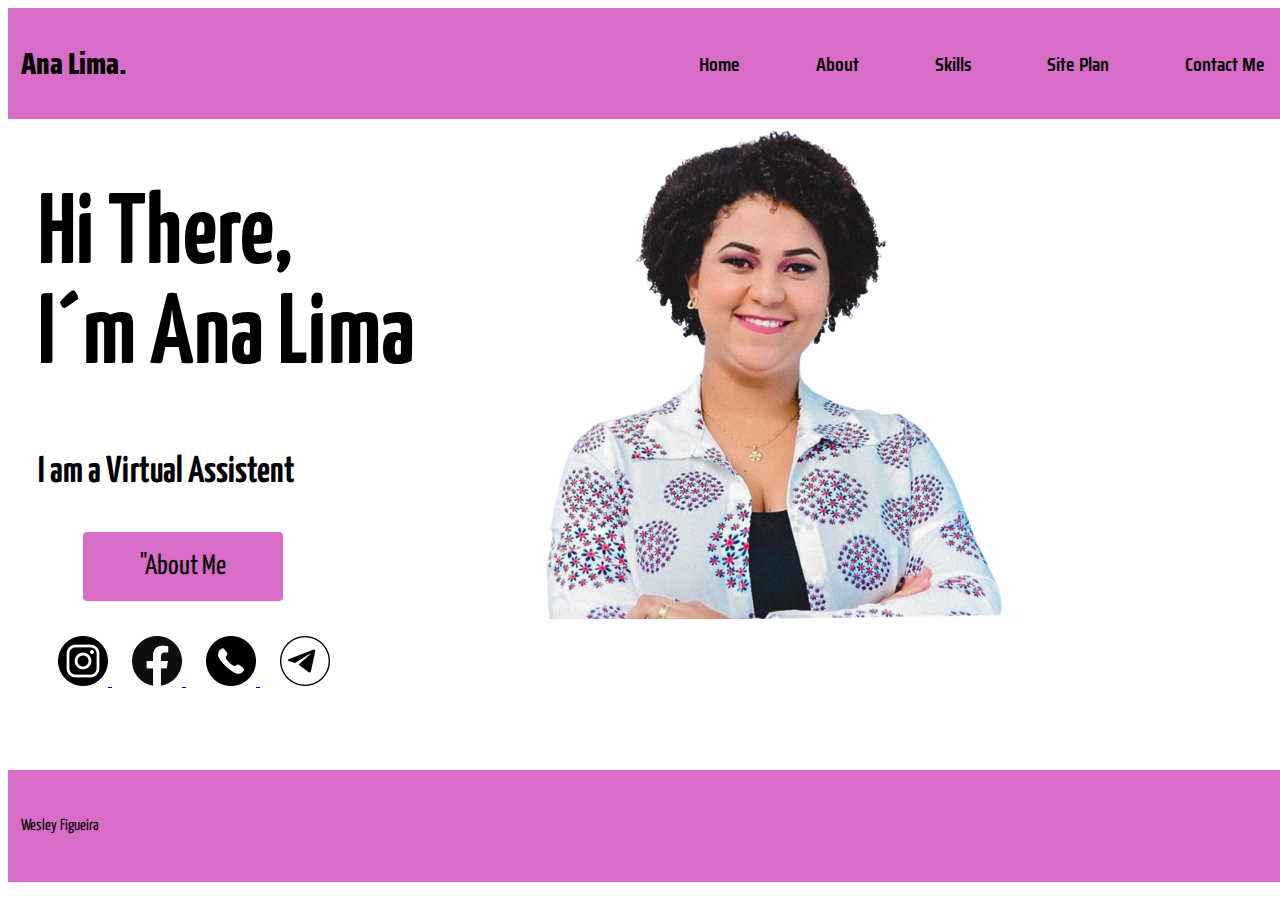
<file: index.html>
<!DOCTYPE html>
<html lang="en">
<head>
    <meta charset="UTF-8">
    <meta name="viewport" content="width=device-width, initial-scale=1.0">
    <title>Main Page</title>
    <link rel="stylesheet" href="styles/style.css">
</head>
<body>
    <header>
        <a class="Namet">Ana Lima.</a>
        <nav class="navbar" >
            <a href="index.html" >Home</a>
            <a href="about_me.html" >About</a>
            <a href="#" >Skills</a>
            <a href="site-plan.html" >Site Plan</a>
            <a href="contactMe.html" >Contact Me</a>
        </nav>
        
    </header>

    <main>
        
        <section class="mainSection">
            <div class="title" >
                <h1 class="hithere"> Hi There, <br> I´m Ana Lima</h1>
                <h3 class="virtual" >I am  a Virtual Assistent</h3>
            </div>

            <div class="button1">
                <button class="button"><span>"About Me</button>
            </div>

            <div class="contacts">
                <a href="https://www.instagram.com/analimasaantos/" target="_blank">
                    <img src="imagens/insta logo.png" alt="Insta logo">
                </a>
                <a href="https://www.facebook.com/avirtuaal" target="_blank">
                    <img src="imagens/face logo.png" alt="Logo face">
                </a>
                <a href="https://api.whatsapp.com/send?phone=5581987940841&text=Oi,%20gostaria%20de%20saber%20sobre%20suporte%20online%20para%20meu%20neg%C3%B3cio." target="_blank">
                    <img src="imagens/whats logo (2).png" alt="logo whats">
                </a>
                <a href="" target="_blank">
                    <img src="imagens/telegram logo.png" alt="logo telegram">
                </a>
                
            </div>

            <div class="mainImage" >
                <img src="imagens/1658971554578-removebg-preview.png">
            </div>
        </section>

    </main>
    <footer>
        <div>
            <p>Wesley Figueira</p>
        </div>
        

    </footer>
</body>
</html>
</file>
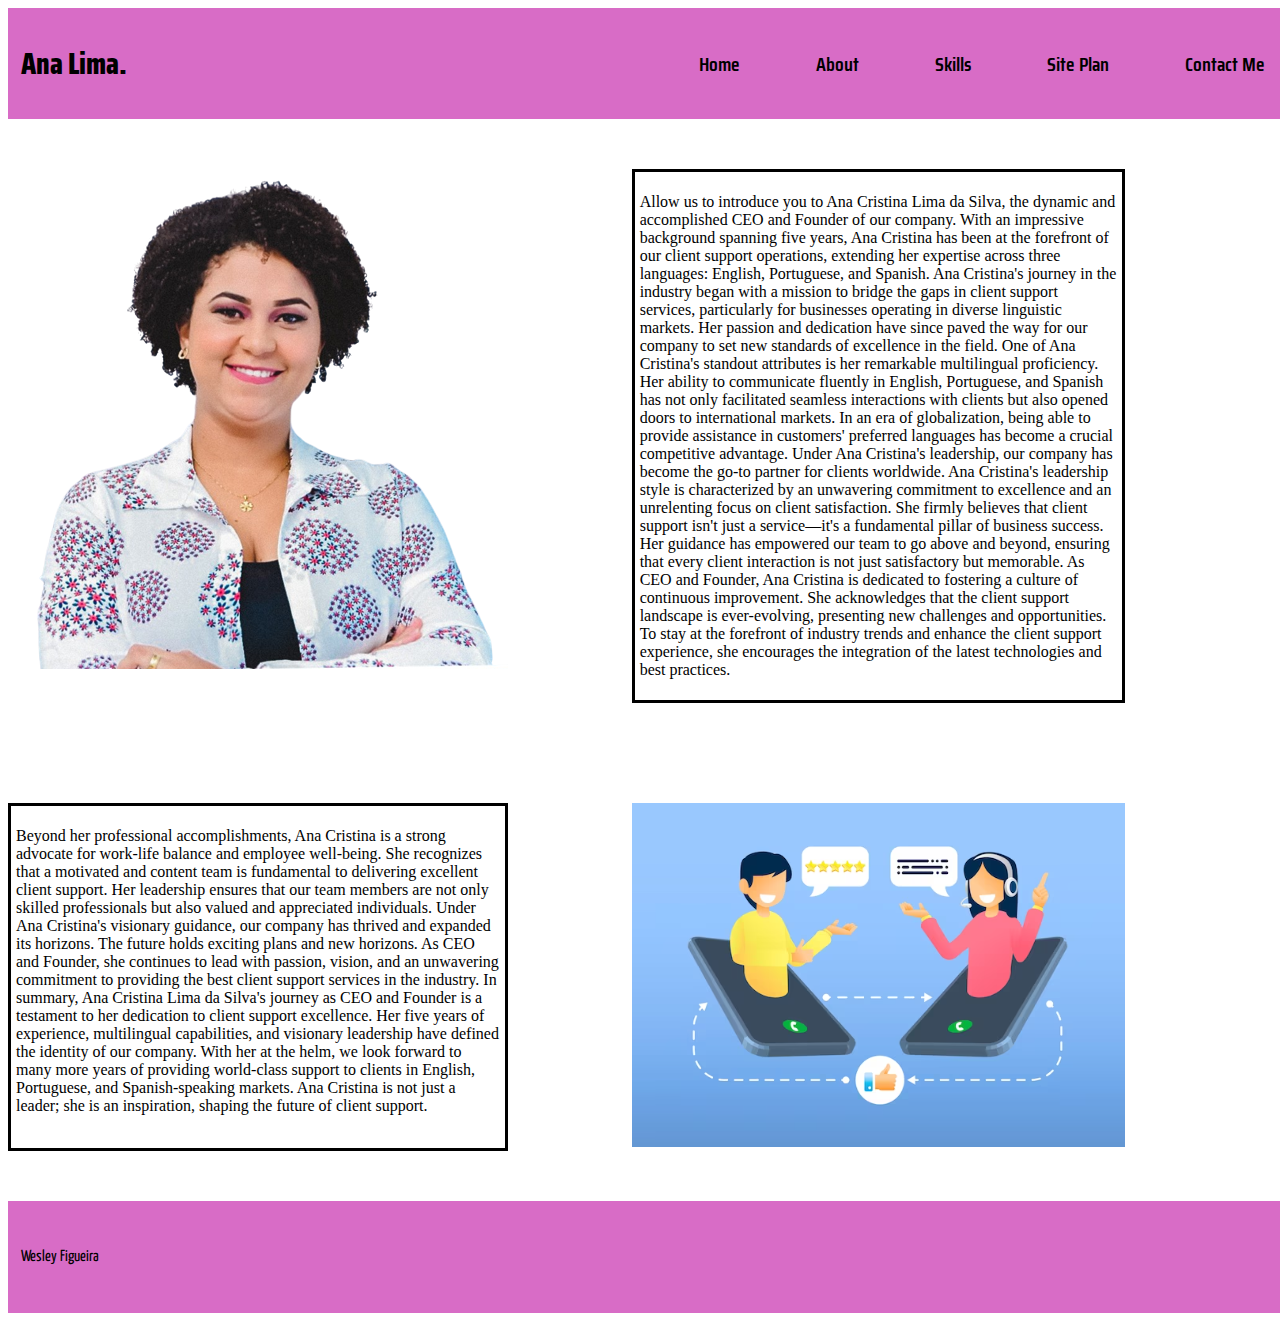
<file: about_me.html>
<!DOCTYPE html>
<html lang="en">
<head>
    <meta charset="UTF-8">
    <meta name="viewport" content="width=device-width, initial-scale=1.0">
    <title>About page</title>
    <link rel="stylesheet" href="styles/style.css">
</head>
<body>
    <header>
        <a class="Namet">Ana Lima.</a>
        <nav class="navbar" >
            <a href="index.html" >Home</a>
            <a href="about_me.html" >About</a>
            <a href="#" >Skills</a>
            <a href="site-plan.html" >Site Plan</a>
            <a href="contactMe.html" >Contact Me</a>
        </nav>
        
    </header>

    <main>
        <div class="aboutMePage">
            <div class="imgAbtM1">
                <img  src="imagens/1658971554578-removebg-preview.png">
            </div>
            <div class="text1">
                <p>Allow us to introduce you to Ana Cristina Lima da Silva, the dynamic and accomplished CEO and Founder of our company. With an impressive background spanning five years, Ana Cristina has been at the forefront of our client support operations, extending her expertise across three languages: English, Portuguese, and Spanish. Ana Cristina's journey in the industry began with a mission to bridge the gaps in client support services, particularly for businesses operating in diverse linguistic markets. Her passion and dedication have since paved the way for our company to set new standards of excellence in the field. One of Ana Cristina's standout attributes is her remarkable multilingual proficiency. Her ability to communicate fluently in English, Portuguese, and Spanish has not only facilitated seamless interactions with clients but also opened doors to international markets. In an era of globalization, being able to provide assistance in customers' preferred languages has become a crucial competitive advantage. Under Ana Cristina's leadership, our company has become the go-to partner for clients worldwide. Ana Cristina's leadership style is characterized by an unwavering commitment to excellence and an unrelenting focus on client satisfaction. She firmly believes that client support isn't just a service—it's a fundamental pillar of business success. Her guidance has empowered our team to go above and beyond, ensuring that every client interaction is not just satisfactory but memorable. As CEO and Founder, Ana Cristina is dedicated to fostering a culture of continuous improvement. She acknowledges that the client support landscape is ever-evolving, presenting new challenges and opportunities. To stay at the forefront of industry trends and enhance the client support experience, she encourages the integration of the latest technologies and best practices.</p>
            </div>
            <div class="imgAbtM2">
                <img  src="imagens/2cells.png">
            </div>
            <div class="text2">
                <p>Beyond her professional accomplishments, Ana Cristina is a strong advocate for work-life balance and employee well-being. She recognizes that a motivated and content team is fundamental to delivering excellent client support. Her leadership ensures that our team members are not only skilled professionals but also valued and appreciated individuals. Under Ana Cristina's visionary guidance, our company has thrived and expanded its horizons. The future holds exciting plans and new horizons. As CEO and Founder, she continues to lead with passion, vision, and an unwavering commitment to providing the best client support services in the industry. In summary, Ana Cristina Lima da Silva's journey as CEO and Founder is a testament to her dedication to client support excellence. Her five years of experience, multilingual capabilities, and visionary leadership have defined the identity of our company. With her at the helm, we look forward to many more years of providing world-class support to clients in English, Portuguese, and Spanish-speaking markets. Ana Cristina is not just a leader; she is an inspiration, shaping the future of client support.</p>
            </div>

        </div>
        
      

    </main>
    <footer>
        <div>
            <p>Wesley Figueira</p>
        </div>
        

    </footer>
</body>
</html>
</file>
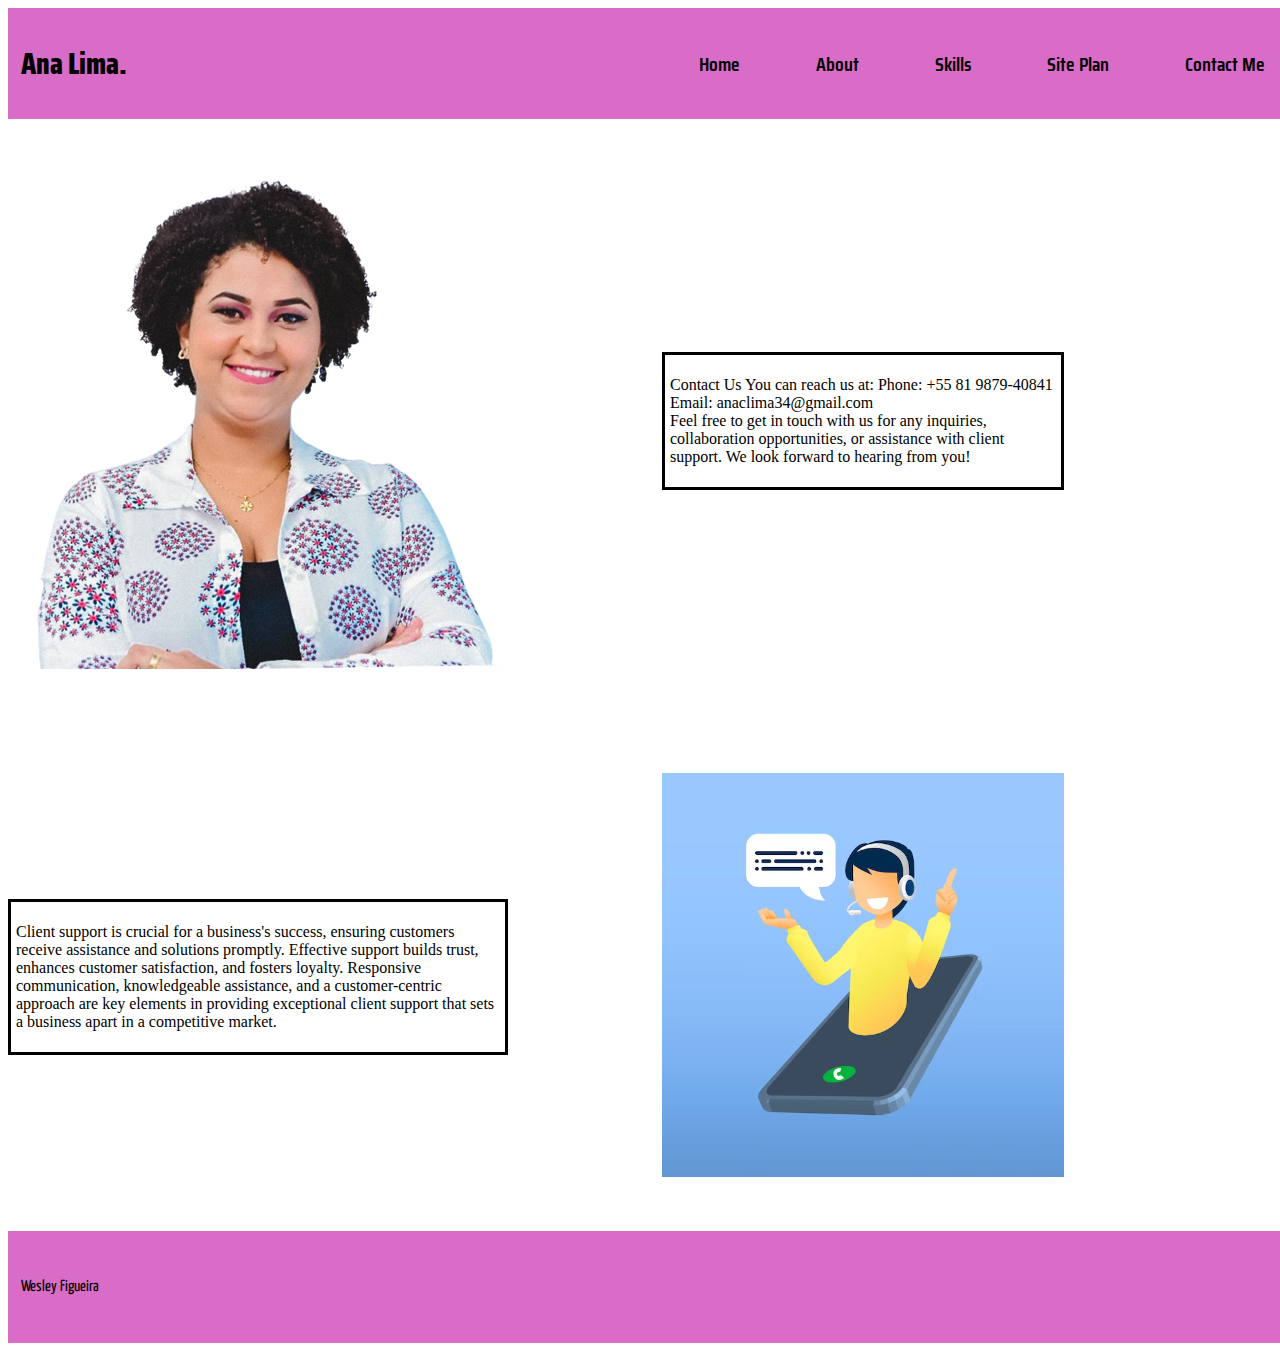
<file: contactMe.html>
<!DOCTYPE html>
<html lang="en">
<head>
    <meta charset="UTF-8">
    <meta name="viewport" content="width=device-width, initial-scale=1.0">
    <title>Contact Me</title>
    <link rel="stylesheet" href="styles/style.css">
</head>
<body>
    <header>
        <a class="Namet">Ana Lima.</a>
        <nav class="navbar" >
            <a href="index.html" >Home</a>
            <a href="about_me.html" >About</a>
            <a href="#" >Skills</a>
            <a href="site-plan.html" >Site Plan</a>
            <a href="contactMe.html" >Contact Me</a>
        </nav>
    </header>

    <main>
        <div class="content">
            <div class="contImg" >
                <img src="imagens/1658971554578-removebg-preview.png">
            </div>
            <div class="textOne">
                <p>Contact Us
                    You can reach us at: Phone: +55 81 9879-40841<br>
                    Email: anaclima34@gmail.com<br>
                    Feel free to get in touch with us for any inquiries, collaboration opportunities, or assistance with client support. We look forward to hearing from you!</p>
            </div>
            <div class="cellImag">
                <img src="imagens/onecell.png">
            </div>
            <div class="textwo">
                <p>Client support is crucial for a business's success, ensuring customers receive assistance and solutions promptly. Effective support builds trust, enhances customer satisfaction, and fosters loyalty. Responsive communication, knowledgeable assistance, and a customer-centric approach are key elements in providing exceptional client support that sets a business apart in a competitive market.</p>
            </div>

        </div>
        
      

    </main>
    <footer>
        <div>
            <p>Wesley Figueira</p>
        </div>
        

    </footer>
</body>
</html>
</file>
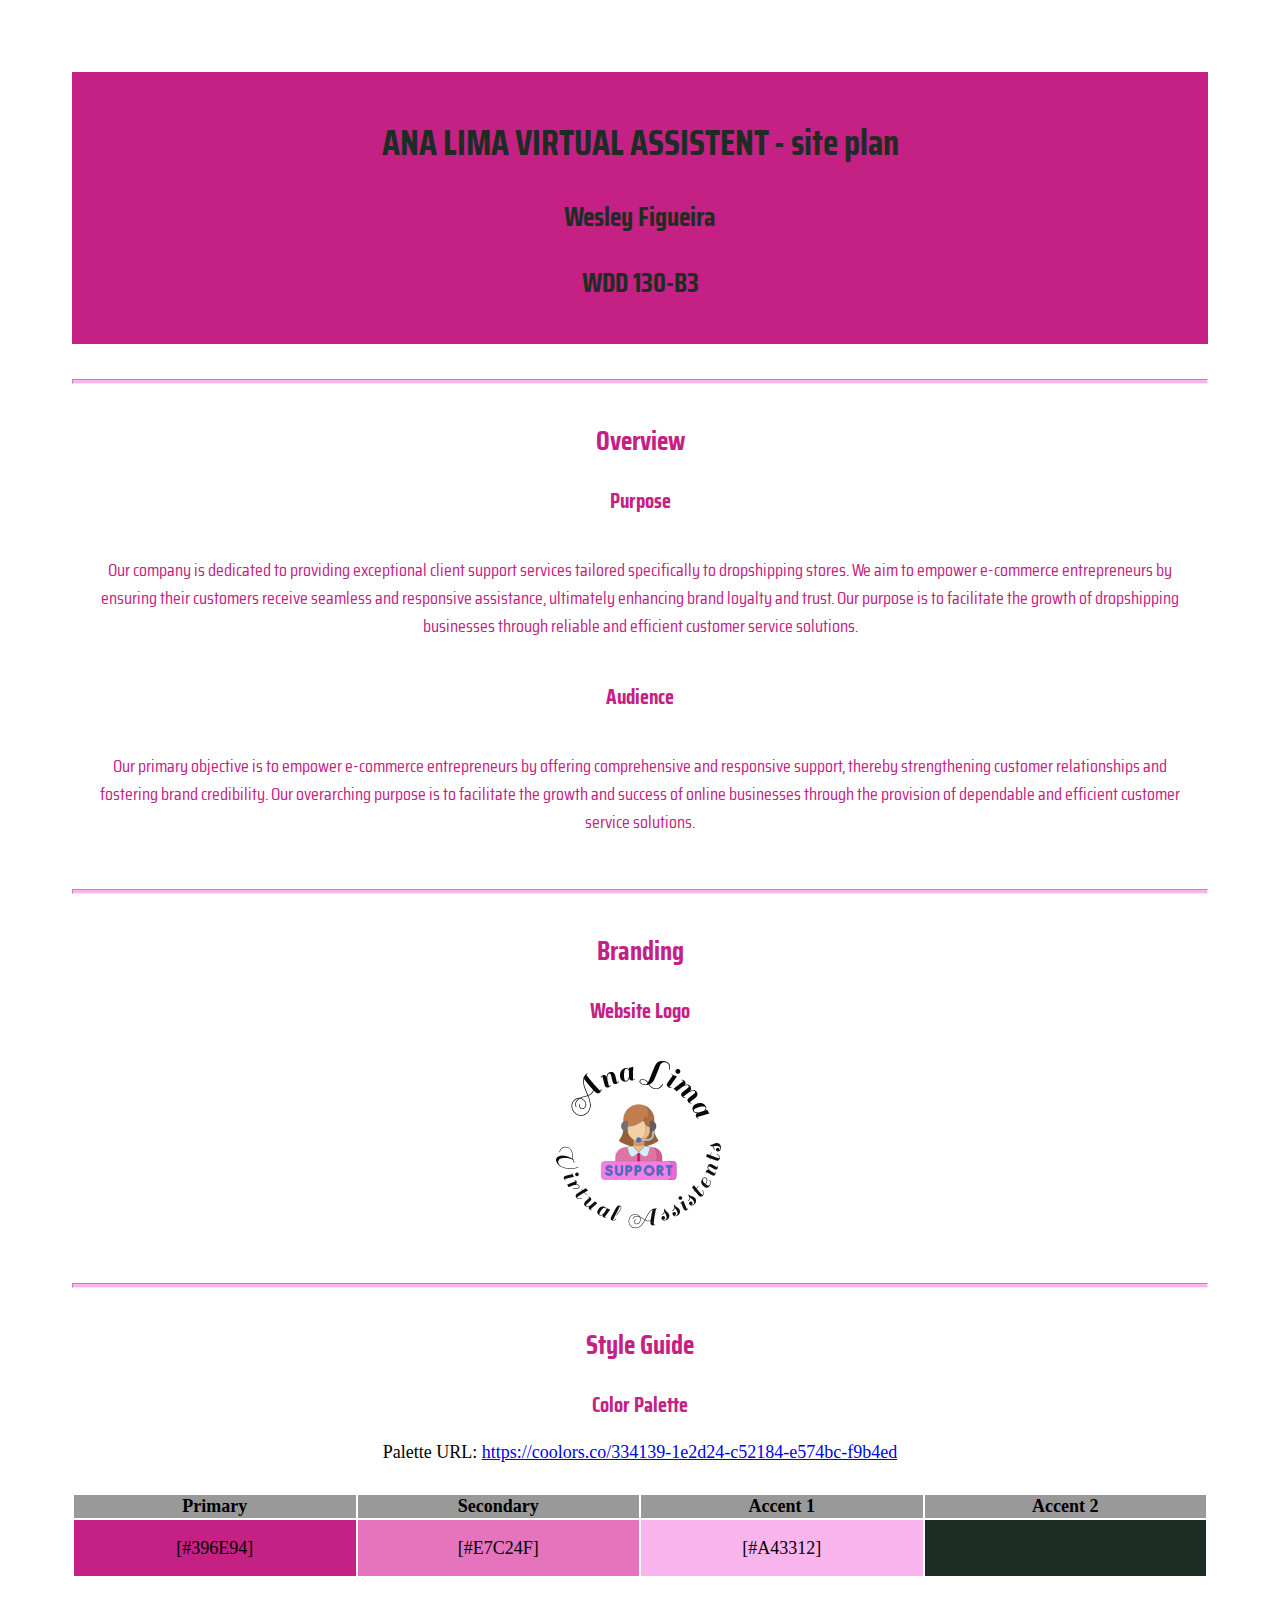
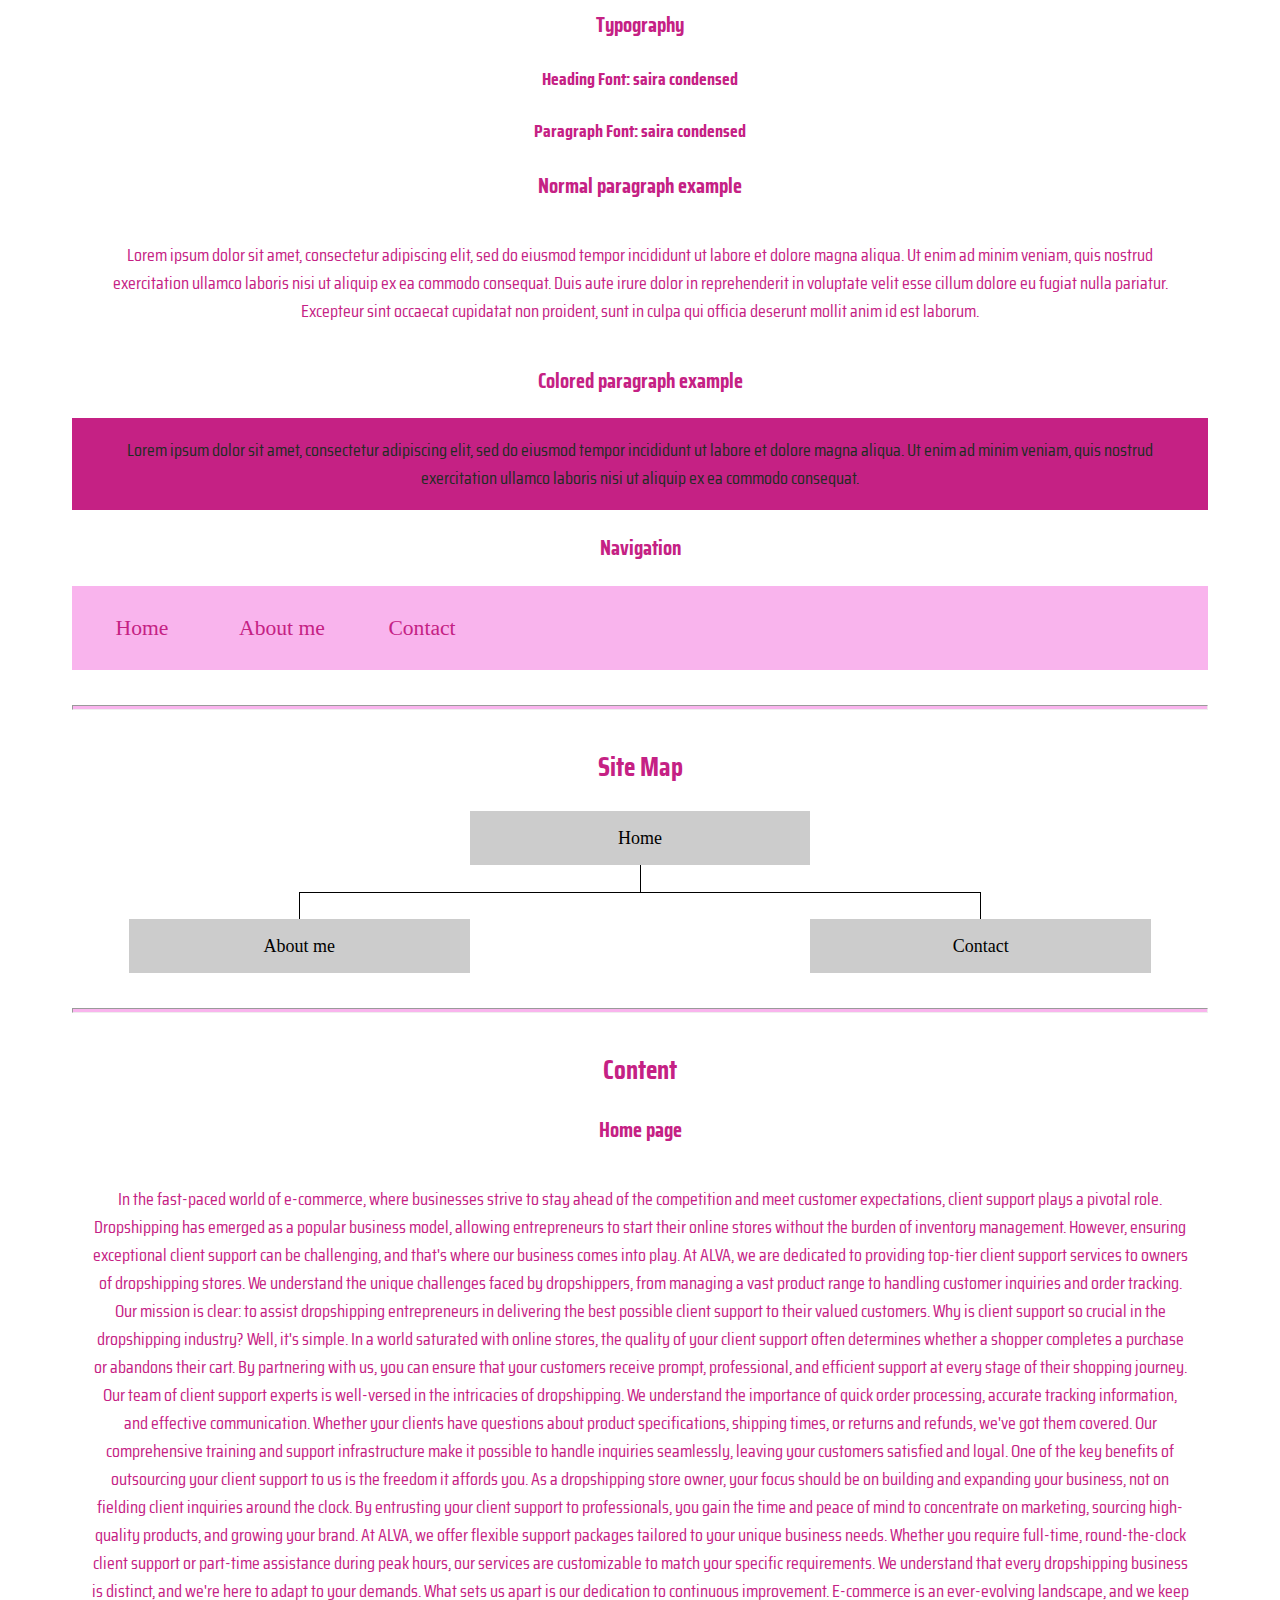
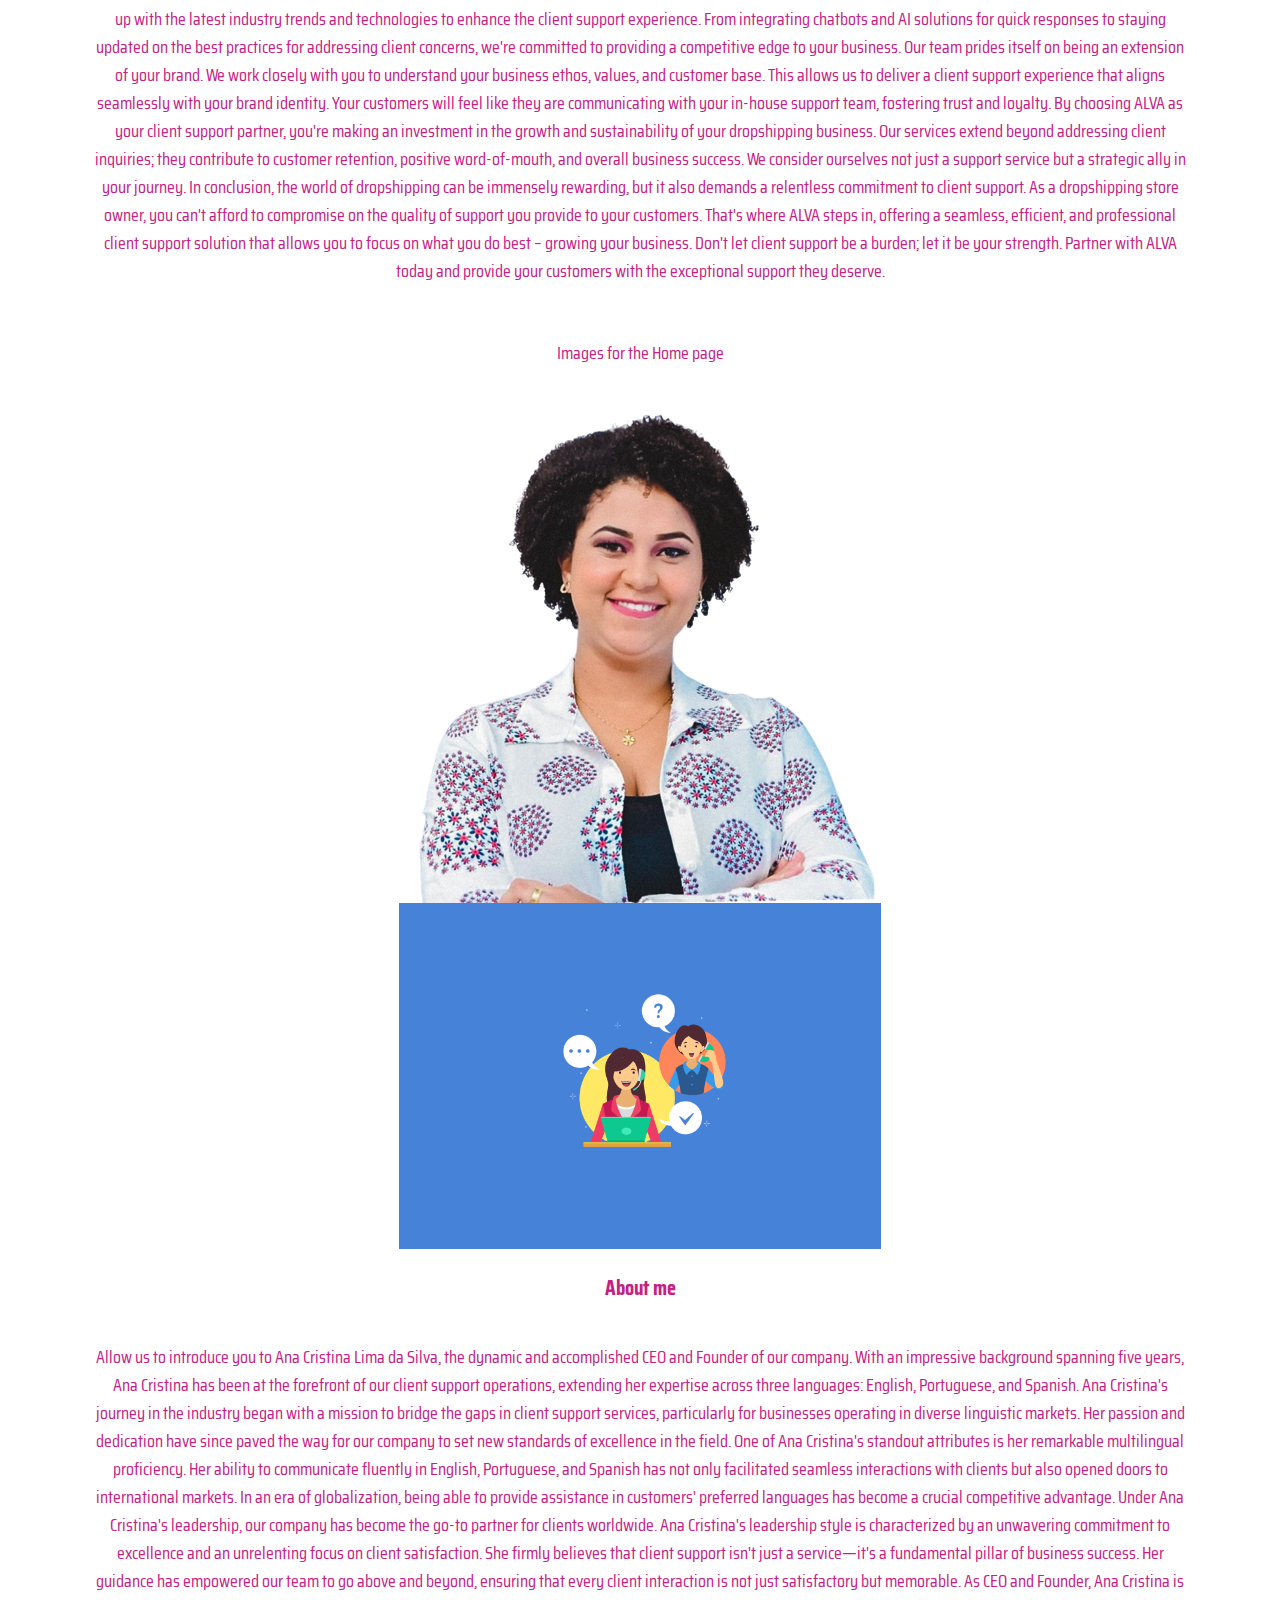
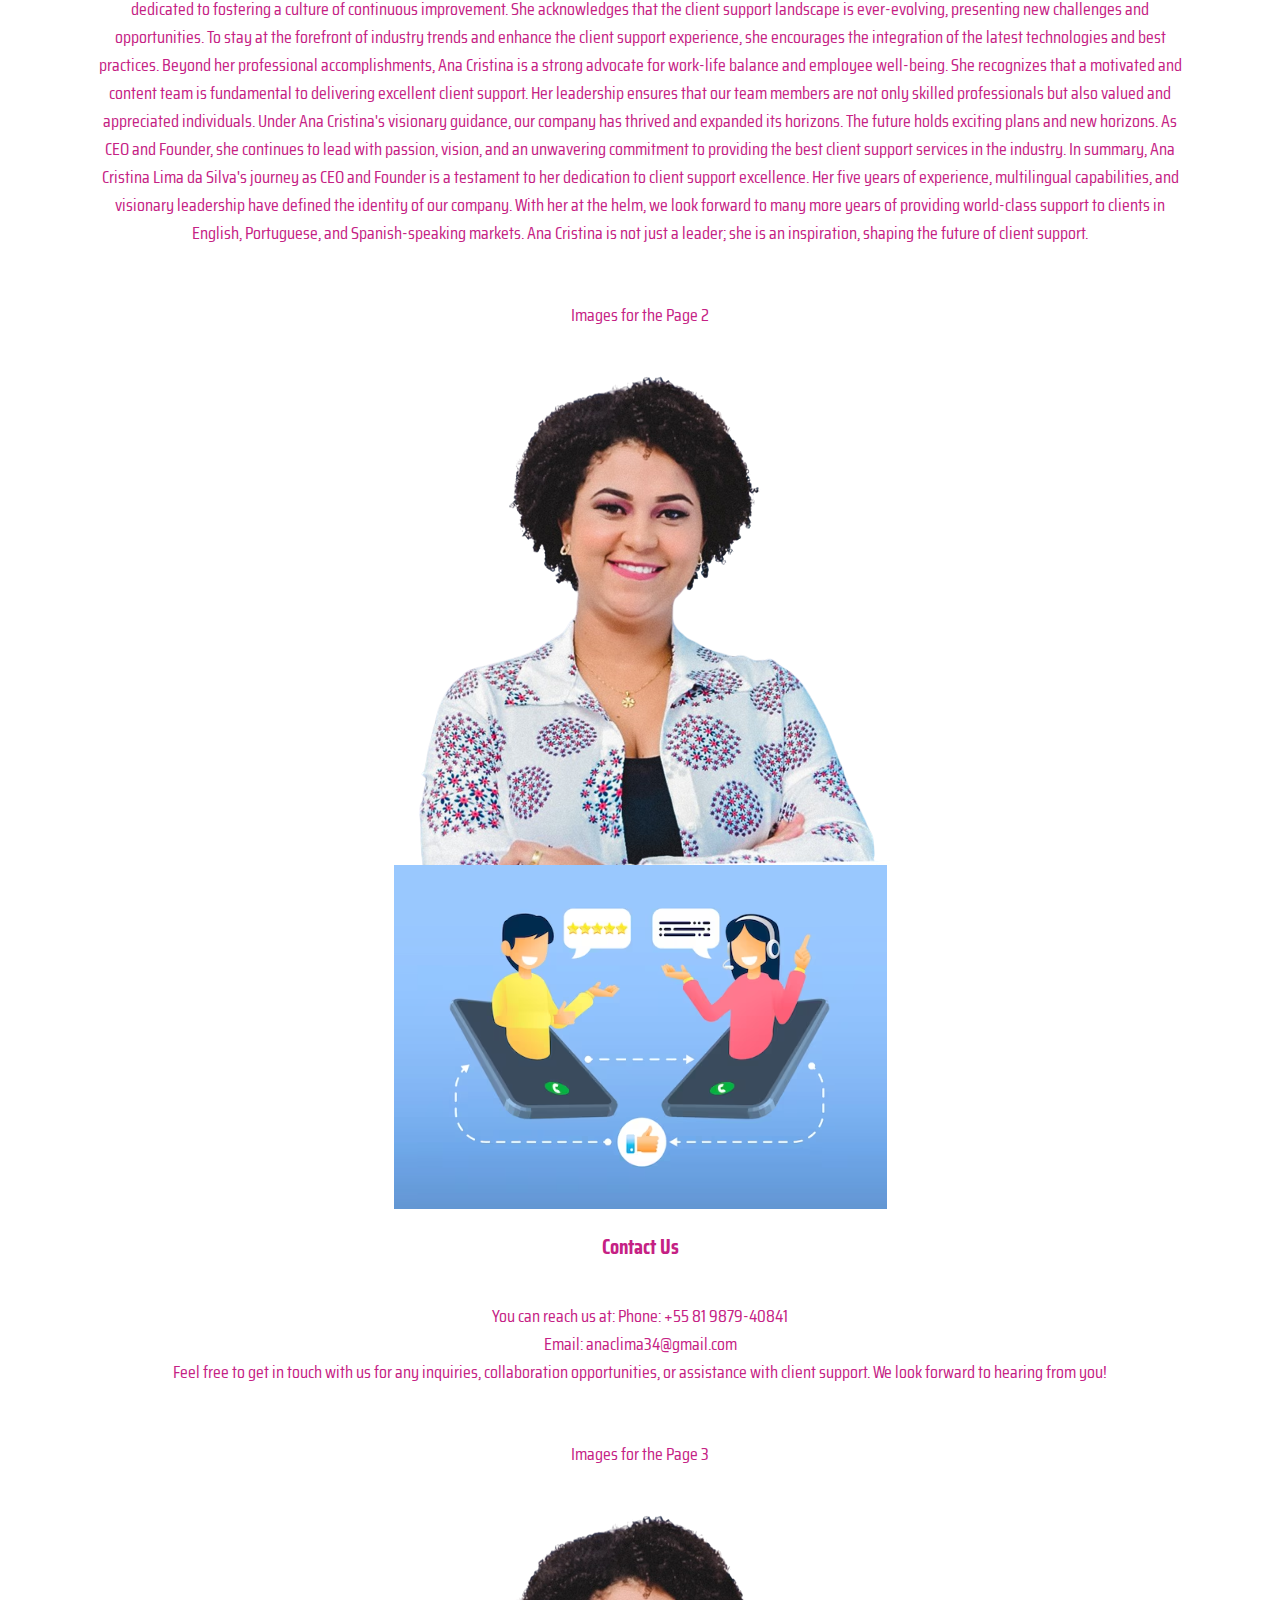
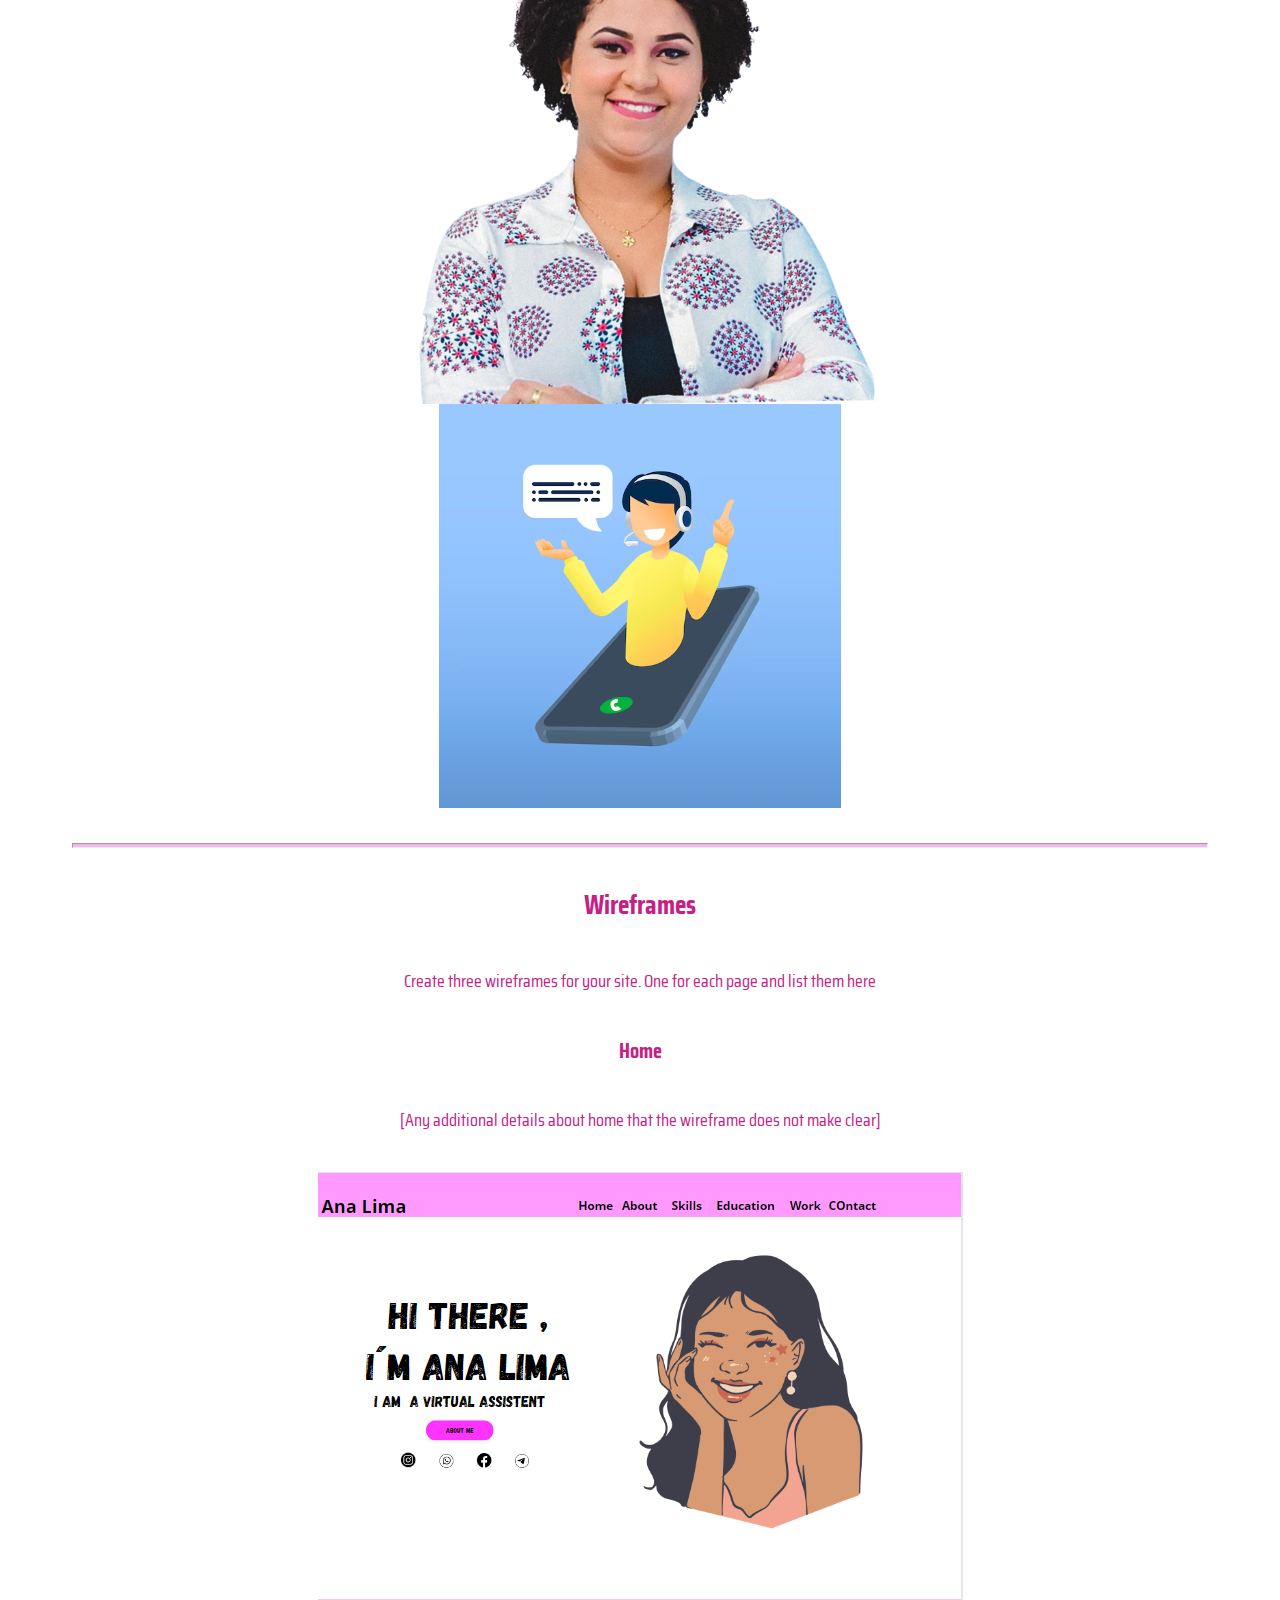
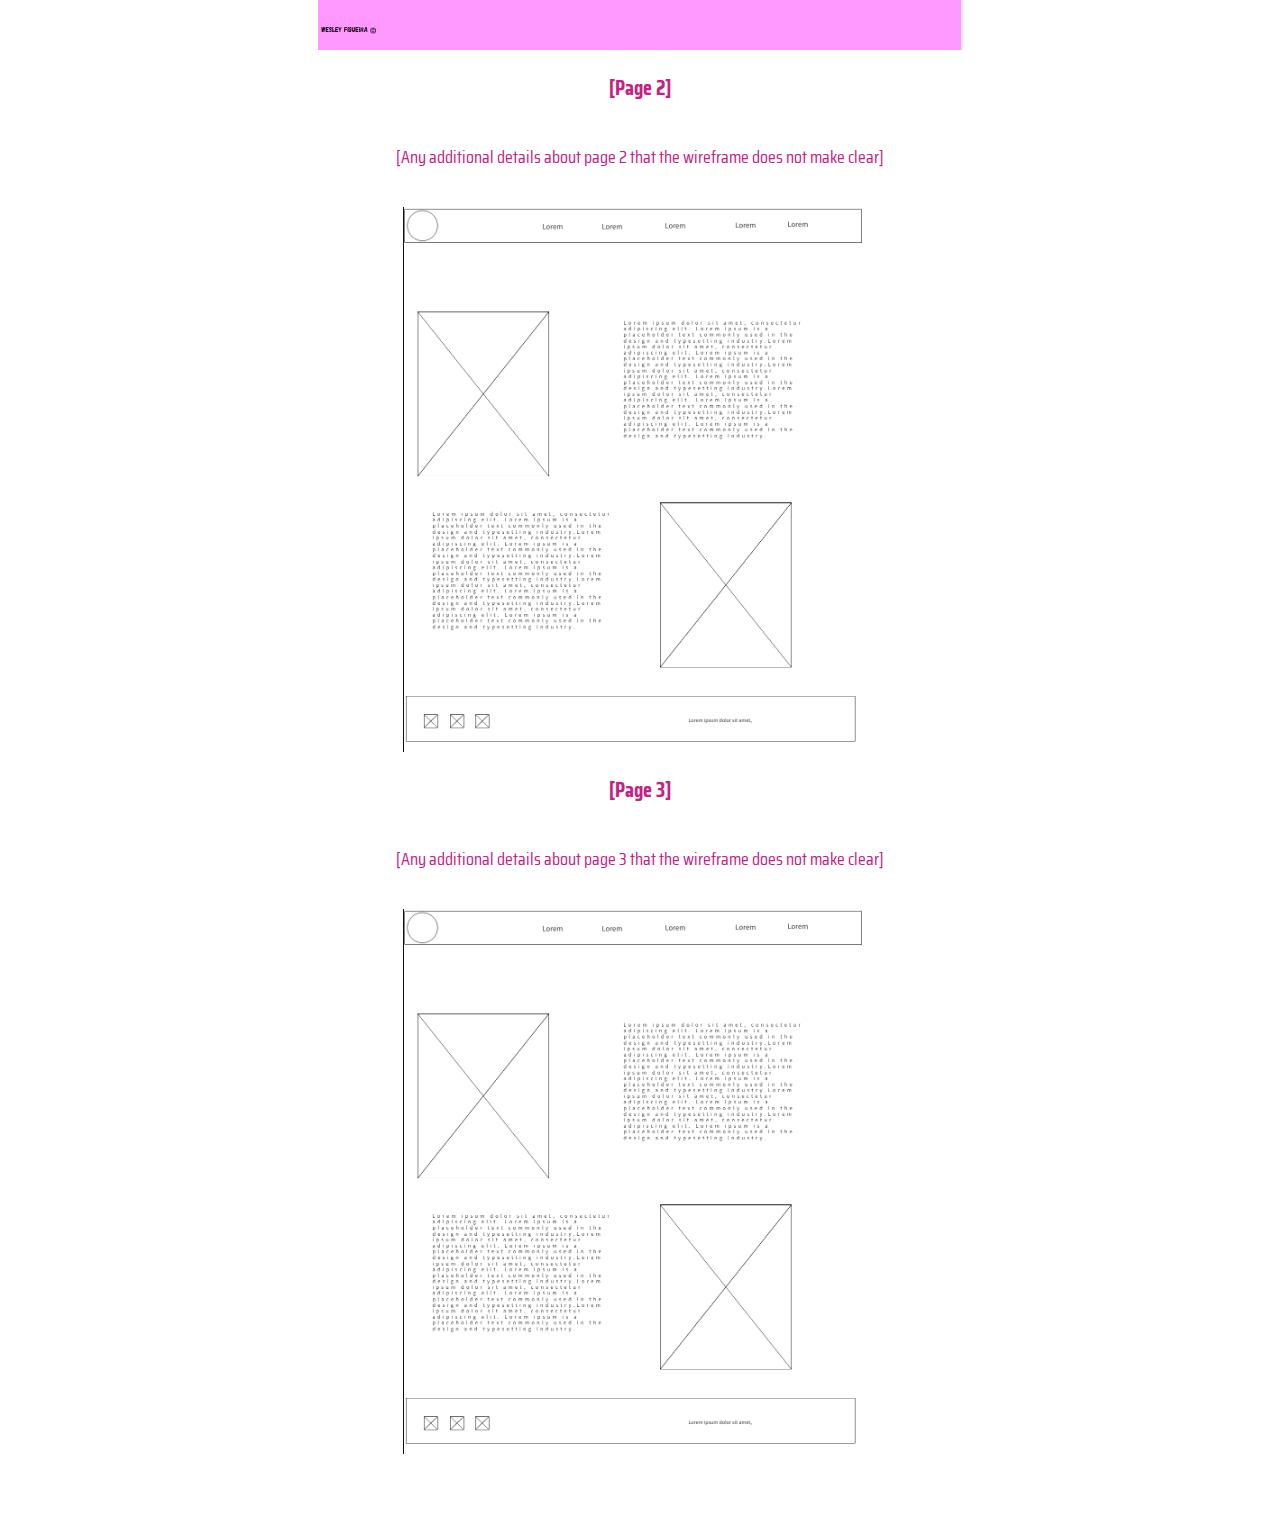
<file: site-plan.html>
<!DOCTYPE html>
<html lang="en-us">
    
  <head>
    <meta charset="utf-8">
    <title>Site Plan</title>
    <link type="text/css" rel="stylesheet" href="styles/site-plan.css">
  </head>

  <body>
    <header>
      <h1>ANA LIMA VIRTUAL ASSISTENT - site plan</h1>
      <h2>Wesley Figueira</h2>
      <h2>WDD 130-B3</h2>
      <!-- In the header above, add the name or your site, your name and class number. For example if you are in section 3 you would put WDD 130.03 -->
    </header>
    <main>

      <!-- ------------------------Steps 2-3------------------------------ -->
      <hr>
      <h2>Overview</h2>
      <h3>Purpose</h3>
      <p>Our company is dedicated to providing exceptional client support services tailored specifically to dropshipping stores. We aim to empower e-commerce entrepreneurs by ensuring their customers receive seamless and responsive assistance, ultimately enhancing brand loyalty and trust. Our purpose is to facilitate the growth of dropshipping businesses through reliable and efficient customer service solutions.</p>  <!-- change this -->


      <h3>Audience</h3>
      <p>Our primary objective is to empower e-commerce entrepreneurs by offering comprehensive and responsive support, thereby strengthening customer relationships and fostering brand credibility. Our overarching purpose is to facilitate the growth and success of online businesses through the provision of dependable and efficient customer service solutions.</p>  <!-- change this -->

      <hr>
      <h2>Branding</h2>
      <h3>Website Logo</h3>
      <!-- Replace this with some sort of logo for your site.  A logo can be as simple as the name of your site in a nice font :) -->
      <img src="imagens/Logo.png" alt="Logo image">
      <hr>
      <h2>
        Style Guide
      </h2>

      <!-- ------------------------Steps 4-8------------------------------ -->

      <h3>
        Color Palette
      </h3>
      <!--  The colors you choose for a website are one of the most important decisions you will make. Follow the instructions on the activity in iLearn then return and replace the color codes below with the hex color codes (the 6 digit numbers that show at the bottom of each color) for the colors you have chosen below.  You should have at least 2 colors but do not have to fill in all 4 if you do not need them.  -->

      <!-- Copy and paste the URL to your finished palette below Make sure to paste it into both spots -->
      Palette URL: <a href="https://coolors.co/334139-1e2d24-c52184-e574bc-f9b4ed" target="_blank">https://coolors.co/334139-1e2d24-c52184-e574bc-f9b4ed</a>


      <table class="colors">
        <tr><th>Primary</th><th>Secondary</th><th>Accent 1</th><th>Accent 2</th></tr>
        <!-- Replace the numbers in the boxes below with your hex color codes. Then switch to the site-plan.css file and change your colors there as well. -->
        <tr><td class="primary">[#396E94]</td><td class="secondary">[#E7C24F]</td><td class="accent1">[#A43312]</td><td class="accent2"></td></tr>
      </table>

      <!-- ------------------------Step 9------------------------------ -->

      <h3>
        Typography
      </h3>
      <!-- Choose a font for your paragraphs (body copy) and headlines. What font(s) have you chosen? Why did you choose what you did?  Make sure to review the list of web safe fonts at W3Schools.org as a starting point.  Think also about which of your colors above you might use for background and font colors. -->

      <h4>
        Heading Font: saira condensed <!-- change this -->
      </h4>
      <h4>
        Paragraph Font: saira condensed  <!-- change this -->
      </h4>
      <h3>
        Normal paragraph example
      </h3>
      <p>
        Lorem ipsum dolor sit amet, consectetur adipiscing elit, sed do eiusmod tempor incididunt ut labore et dolore magna aliqua. Ut enim ad minim veniam, quis nostrud exercitation ullamco laboris nisi ut aliquip ex ea commodo consequat. Duis aute irure dolor in reprehenderit in voluptate velit esse cillum dolore eu fugiat nulla pariatur. Excepteur sint occaecat cupidatat non proident, sunt in culpa qui officia deserunt mollit anim id est laborum.
      </p>
      <h3>
        Colored paragraph example
      </h3>
      <p class="colored">
        Lorem ipsum dolor sit amet, consectetur adipiscing elit, sed do eiusmod tempor incididunt ut labore et dolore magna aliqua. Ut enim ad minim veniam, quis nostrud exercitation ullamco laboris nisi ut aliquip ex ea commodo consequat. 
      </p>

      <!-- ------------------------Step 10------------------------------ -->

      <h3>
        Navigation
      </h3>
      <!-- Think about how you want your navigation bar to look. In the site-plan.css file change the colors to your colors to get the look you desire. --> 
      <nav>
        <a href="#">Home</a>
        <a href="#">About me</a>
        <a href="#">Contact</a>
      </nav>
      <hr>
      <h2>
        Site Map
      </h2>
      <div class="sitemap">
        <div class="sm-home">
          Home
        </div>
        <div class="sm-page2">
          About me <!-- change this -->
        </div>
        <div class="sm-page3">
          Contact <!-- change this -->
        </div>

        <div class="top">
          &nbsp;
        </div>
        <div class="left">
          &nbsp;
        </div>
        <div class="right">
          &nbsp;
        </div>

      </div>

      <!-- --------Content Section -------------- -->
      <hr>
      <h2>
        Content
      </h2>
      <h3>Home page</h3>
      <p>
        In the fast-paced world of e-commerce, where businesses strive to stay ahead of the competition and meet customer expectations, client support plays a pivotal role. Dropshipping has emerged as a popular business model, allowing entrepreneurs to start their online stores without the burden of inventory management. However, ensuring exceptional client support can be challenging, and that's where our business comes into play.

At ALVA, we are dedicated to providing top-tier client support services to owners of dropshipping stores. We understand the unique challenges faced by dropshippers, from managing a vast product range to handling customer inquiries and order tracking. Our mission is clear: to assist dropshipping entrepreneurs in delivering the best possible client support to their valued customers.

Why is client support so crucial in the dropshipping industry? Well, it's simple. In a world saturated with online stores, the quality of your client support often determines whether a shopper completes a purchase or abandons their cart. By partnering with us, you can ensure that your customers receive prompt, professional, and efficient support at every stage of their shopping journey.

Our team of client support experts is well-versed in the intricacies of dropshipping. We understand the importance of quick order processing, accurate tracking information, and effective communication. Whether your clients have questions about product specifications, shipping times, or returns and refunds, we've got them covered. Our comprehensive training and support infrastructure make it possible to handle inquiries seamlessly, leaving your customers satisfied and loyal.

One of the key benefits of outsourcing your client support to us is the freedom it affords you. As a dropshipping store owner, your focus should be on building and expanding your business, not on fielding client inquiries around the clock. By entrusting your client support to professionals, you gain the time and peace of mind to concentrate on marketing, sourcing high-quality products, and growing your brand.

At ALVA, we offer flexible support packages tailored to your unique business needs. Whether you require full-time, round-the-clock client support or part-time assistance during peak hours, our services are customizable to match your specific requirements. We understand that every dropshipping business is distinct, and we're here to adapt to your demands.

What sets us apart is our dedication to continuous improvement. E-commerce is an ever-evolving landscape, and we keep up with the latest industry trends and technologies to enhance the client support experience. From integrating chatbots and AI solutions for quick responses to staying updated on the best practices for addressing client concerns, we're committed to providing a competitive edge to your business.

Our team prides itself on being an extension of your brand. We work closely with you to understand your business ethos, values, and customer base. This allows us to deliver a client support experience that aligns seamlessly with your brand identity. Your customers will feel like they are communicating with your in-house support team, fostering trust and loyalty.

By choosing ALVA as your client support partner, you're making an investment in the growth and sustainability of your dropshipping business. Our services extend beyond addressing client inquiries; they contribute to customer retention, positive word-of-mouth, and overall business success. We consider ourselves not just a support service but a strategic ally in your journey.

In conclusion, the world of dropshipping can be immensely rewarding, but it also demands a relentless commitment to client support. As a dropshipping store owner, you can't afford to compromise on the quality of support you provide to your customers. That's where ALVA steps in, offering a seamless, efficient, and professional client support solution that allows you to focus on what you do best – growing your business.

Don't let client support be a burden; let it be your strength. Partner with ALVA today and provide your customers with the exceptional support they deserve.
      </p>
      <p>Images for the Home page</p>
        <img src="imagens/1658971554578-removebg-preview.png" alt="CeO">
        <img src="imagens/suport.png" alt="CLIENTS FEEDBACK">

      </ul>
      <h3>About me </h3>
      <p>
        Allow us to introduce you to Ana Cristina Lima da Silva, the dynamic and accomplished CEO and Founder of our company. With an impressive background spanning five years, Ana Cristina has been at the forefront of our client support operations, extending her expertise across three languages: English, Portuguese, and Spanish.

Ana Cristina's journey in the industry began with a mission to bridge the gaps in client support services, particularly for businesses operating in diverse linguistic markets. Her passion and dedication have since paved the way for our company to set new standards of excellence in the field.

One of Ana Cristina's standout attributes is her remarkable multilingual proficiency. Her ability to communicate fluently in English, Portuguese, and Spanish has not only facilitated seamless interactions with clients but also opened doors to international markets. In an era of globalization, being able to provide assistance in customers' preferred languages has become a crucial competitive advantage. Under Ana Cristina's leadership, our company has become the go-to partner for clients worldwide.

Ana Cristina's leadership style is characterized by an unwavering commitment to excellence and an unrelenting focus on client satisfaction. She firmly believes that client support isn't just a service—it's a fundamental pillar of business success. Her guidance has empowered our team to go above and beyond, ensuring that every client interaction is not just satisfactory but memorable.

As CEO and Founder, Ana Cristina is dedicated to fostering a culture of continuous improvement. She acknowledges that the client support landscape is ever-evolving, presenting new challenges and opportunities. To stay at the forefront of industry trends and enhance the client support experience, she encourages the integration of the latest technologies and best practices.

Beyond her professional accomplishments, Ana Cristina is a strong advocate for work-life balance and employee well-being. She recognizes that a motivated and content team is fundamental to delivering excellent client support. Her leadership ensures that our team members are not only skilled professionals but also valued and appreciated individuals.

Under Ana Cristina's visionary guidance, our company has thrived and expanded its horizons. The future holds exciting plans and new horizons. As CEO and Founder, she continues to lead with passion, vision, and an unwavering commitment to providing the best client support services in the industry.

In summary, Ana Cristina Lima da Silva's journey as CEO and Founder is a testament to her dedication to client support excellence. Her five years of experience, multilingual capabilities, and visionary leadership have defined the identity of our company. With her at the helm, we look forward to many more years of providing world-class support to clients in English, Portuguese, and Spanish-speaking markets. Ana Cristina is not just a leader; she is an inspiration, shaping the future of client support.
      </p>
      <p>Images for the Page 2</p>
        <img src="imagens/1658971554578-removebg-preview.png" alt="CEO">
        <img src="imagens/2cells.png" alt="Client support">

      </ul>
      <h3>Contact Us</h3>
      <p>
        You can reach us at:

Phone: +55 81 9879-40841<br>
Email: anaclima34@gmail.com<br>Feel free to get in touch with us for any inquiries, collaboration opportunities, or assistance with client support. We look forward to hearing from you!
      </p>
      <p>Images for the Page 3</p>
        <img src="imagens/1658971554578-removebg-preview.png" alt="CEO">
        <img src="imagens/onecell.png" alt="image for page3">

      </ul>
      <hr>
      <h2>
        Wireframes
      </h2>
      <p>
        Create three wireframes for your site. One for each page and list them here</p>

      <h3>Home</h3>
      <p>         
        [Any additional details about home that the wireframe does not make clear]
      </p>
      <img src="imagens/workframe.png" alt="home page wireframe">

      <h3>[Page 2]</h3>
      <p>         
        [Any additional details about page 2 that the wireframe does not make clear]
      </p>
      <img src="imagens/workframe pag 1 and 2.png" alt="page 2 wireframe">

      <h3>[Page 3]</h3>
      <p>         
        [Any additional details about page 3 that the wireframe does not make clear]
      </p>
      <img src="imagens/workframe pag 1 and 2.png" alt="page 3 wireframe">
    </main>
  </body>

</html>
</file>
<file: styles/style.css>
@import url('https://fonts.googleapis.com/css2?family=Saira+Condensed:wght@300&family=Yanone+Kaffeesatz:wght@300&display=swap');



header{
    width: 100%;
    padding: 2rem 1%;
    background-color:#d86cc6;
    display:flex;
    justify-content: space-between;
    align-items: center;

   
}
.Namet{
   font-size: 30px;
   color: black;
   font-weight: 100;
   font-family: "saira condensed";
   font-weight: 800;
    
}
.navbar{
    text-align: right;
    display: flex;
    
}
.navbar a{
    font-size: 20px;
    color: black;
    font-weight: 600;
    margin-left: 3.5rem;
    transition: .3s;
    text-decoration: none;
    margin-right: 20px;
    font-family: "saira condensed";
}
.navbar a:hover{
    color: white;
}
.mainSection{
    display: grid;
    grid-template-columns: 1fr 1fr 1fr 1fr;
    /*grid-gap: 50px;*/
}
.mainImage{
    grid-column: 3/4;
    grid-row: 2/5;
}
.title{
    grid-column: 1/3;
    grid-row: 2;
    font-family:"Yanone Kaffeesatz" ;
    font-size: 200%;
    margin-left: 30px;

}
.hithere{
    font-size: 100px;
    font-weight: 1800;
    
}
.button1{
    grid-column: 1/3;
    grid-row: 3;
    margin-left: 70px;
    margin-bottom: 30px;
   

   
}
.button {
    border-radius: 4px;
    background-color: #d86cc6;
    border: none;
    color: black;
    text-align: center;
    font-size: 28px;
    padding: 20px;
    width: 200px;
    transition: all 0.5s;
    cursor: pointer;
    margin: 5px;
    font-family:"Yanone Kaffeesatz" ;
  }

.button span {
  cursor: pointer;
  display: inline-block;
  position: relative;
  transition: 0.5s;
}

.button span:after {
  content: '\00bb';
  position: absolute;
  opacity: 0;
  top: 0;
  right: -20px;
  transition: 0.5s;
}

.button:hover span {
  padding-right: 25px;
}

.button:hover span:after {
  opacity: 1;
  right: 0;
}

.contacts{
    grid-column: 1/3;
    grid-row: 4;
    margin-left: 30px;
    margin-bottom: 30px;

}
.contacts a {
    margin-left: 20px;
    
}


footer{
    width: 100%;
    padding: 2rem 1%;
    background-color:#d86cc6;
    display:flex;
    justify-content: space-between;
    align-items: center;
    margin-top: 50px;

}
footer p{
    font-family:"Yanone Kaffeesatz" ;
}
/*About me Page CSS*/
.aboutMePage{
    display: grid;
    grid-template-columns: 1fr 1fr 1fr 1fr 1fr;
    grid-gap: 50px;

}
.imgAbtM1{
    grid-column:1/2 ;
    grid-row:2/3 ;

}
.text1{
    grid-column:3/4 ;
    grid-row:2/3 ;
    border: solid black;
    padding: 5px;
  
   
}
.imgAbtM2{
    grid-column:3/4;
    grid-row: 4/5;
}
.text2{
    grid-column: 1/2;
    grid-row: 4/5;
    border: solid black;
    padding: 5px;

}
/*COntact me Page css*/


.content{
    display: grid;
    grid-template-columns: 1fr 1fr 1fr 1fr 1fr;
    grid-gap: 50px;
    align-items: center;
    
}
.contImg{
    grid-column:1/2 ;
    grid-row:2/3 ;
   
}
.textOne{
    grid-column:3/4 ;
    grid-row:2/3 ;
    border: solid black;
    padding: 5px;
}
.cellImag{
    grid-column:3/4;
    grid-row: 4/5;
}
.textwo{
    grid-column: 1/2;
    grid-row: 4/5;
    border: solid black;
    padding: 5px;
}
</file>
<file: styles/site-plan.css>
/* if you are using any Google fonts change the font names below to your fonts. 
Any spaces in your font name should be replaced with a +. 
Fonts are separated by a | */
@import url('https://fonts.googleapis.com/css2?family=Saira+Condensed:wght@300&family=Yanone+Kaffeesatz:wght@300&display=swap');

:root {
  /* change the values below to your colors from your palette */
  --primary-color: #c52184   ;
  --secondary-color: #e574bc ;
  --accent1-color: #f9b4ed;
  --accent2-color: #1e2d24;

  /* change the values below to your chosen font(s) */
  --heading-font: "saira condensed";
  --paragraph-font: "saira condensed";

  /* these colors below should be chosen from among your palette colors above */
  --headline-color-on-white: #c52184;  /* headlines on a white background */ 
  --headline-color-on-color: #1e2d24; /* headlines on a colored background */ 
  --paragraph-color-on-white: #c52184; /* paragraph text on a white background */ 
  --paragraph-color-on-color: #1e2d24; /* paragraph text on a colored background */ 
  --paragraph-background-color: #c52184  ;
  --nav-link-color: #c52184;
  --nav-background-color: #f9b4ed;
  --nav-hover-link-color: #1e2d24;
  --nav-hover-background-color: #c52184;
}


/*  Look around below...but DON'T CHANGE ANYTHING! */

body {
  max-width: 1200px;
  margin: 0 auto;
  padding: 4em;
  font-size: 18px;
  text-align: center;
}
img {
  display: block;
  margin: 0 auto;
}
h1, h2, h3, h4, h5, h6 {
  font-family: var(--heading-font);
  color: var(--headline-color-on-white);
}
h2 {
  text-align: center;
}
hr {
  height: 3px;
  margin: 35px 0;
  background: var(--accent1-color);
}
header {
  padding: 1em;
  text-align: center;
  color: var(--headline-color-on-color);
  background-color: var(--paragraph-background-color);
}
header > h1, header > h2 {
  color: var(--headline-color-on-color);
}

p {
  font-family: var(--paragraph-font);
  color: var(--paragraph-color-on-white);
  padding: 1em;
}
.colors {
  width: 100%;
  min-width: 350px;
  margin: 30px auto;
  text-align: center;
}
.colors th {
  background-color: #999;
}
.colors td{
  width: 25%;
  height: 3em;
}

.primary {
  background-color: var(--primary-color);
}
.secondary {
  background-color: var(--secondary-color);
}
.accent1 {
  background-color: var(--accent1-color);
}
.accent2{
  background-color: var(--accent2-color);
}

p.colored {
  background-color: var(--paragraph-background-color);
  color: var(--paragraph-color-on-color);
}

nav {
  background-color: var(--nav-background-color);
  line-height: 3em;
  text-align: center;
  font-size: 1.2em;
}
nav  {
  list-style-type: none;
  display: flex;

}
nav a {
  padding:1em;
  min-width: 120px;
  text-decoration: none;
  padding: 10px;

}
nav a:link, nav a:visited {
  color: var(--nav-link-color);
}
nav a:hover {
  color: var(--nav-hover-link-color);
  background-color: var(--nav-hover-background-color);
}

.sitemap {
  display: grid;
  justify-content: center;

  grid-template-columns: repeat(6, 15%);
  grid-template-rows: 3em 1.5em 1.5em 3em;
  grid-template-areas: ". . home home . ."
    ". . . top . ."
    ". left left right right ."
    "page2 page2 . . page3 page3";
}
.sitemap > div {

  text-align: center;

}
.sm-home {
  grid-area: home;
  background-color: #ccc;
  line-height: 3em;
}
.sm-page2 {
  grid-area: page2;
  background-color: #ccc;
  line-height: 3em;
}
.sm-page3 {
  grid-area: page3;
  background-color: #ccc;
  line-height: 3em;
}

.top {
  grid-area: top;
  border-left: 1px solid;
}

.left {
  grid-area: left;
  border-top: 1px solid;
  border-left: 1px solid;
}

.right {
  grid-area: right;
  border-top: 1px solid;
  border-right: 1px solid;
}
</file>
